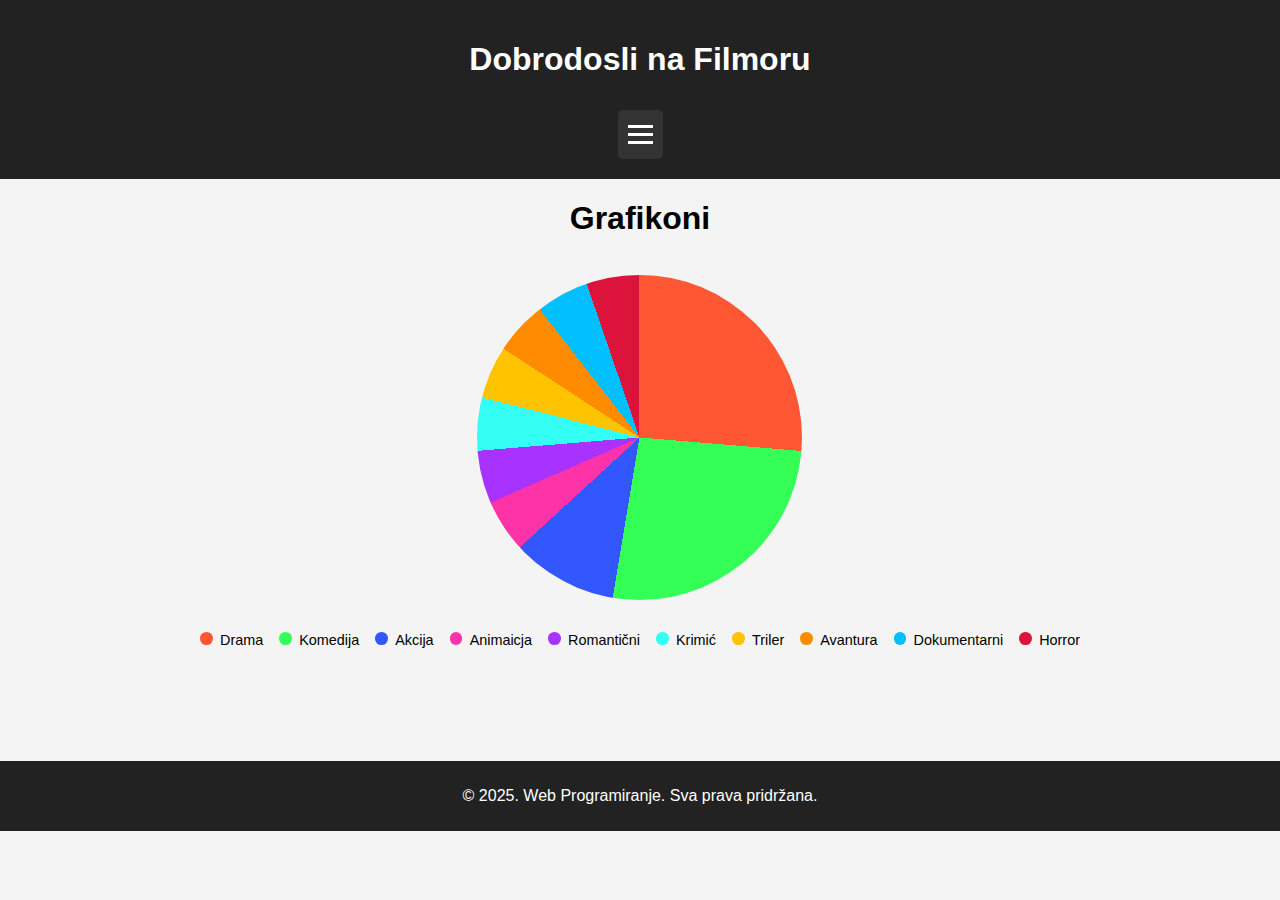
<file: grafikon.html>
<!DOCTYPE html>
<html lang="hr">
<head>
    <meta charset="UTF-8">
    <meta name="viewport" content="width=device-width, initial-scale=1.0">
    <meta name="description" content="Stranica za sve ljubitelje filmova">
    <meta name="keywords" content="Film, Movie ">
    <meta name="author" content="Antonio Carevic">
    <link rel="stylesheet" href="style_grafikon.css">
    <title>Filmora</title>
</head>
<body>
    <header>
        <h1>Dobrodosli na Filmoru</h1>
        <nav aria-label="Glavna navigacija">
            <div class="hamburger" aria-label="Otvori navigaciju">
              <div></div>
              <div></div>
              <div></div>
            </div>
            <ul>
              <li><a href="index.html">Početna</a></li>
              <li><a href="#">Grafikon</a></li>
              <li><a href="slike.html">Galerija</a></li>
            </ul>
          </nav>
    </header>
    
    <h1>Grafikoni</h1>

    <main>
        <figure class="charts">
            <div class="pie"></div>
            <figcaption class="legend">
                <span>Drama</span>
                <span>Komedija</span>
                <span>Akcija</span>
                <span>Animaicja</span>
                <span>Romantični</span>
                <span>Krimić</span>
                <span>Triler</span>
                <span>Avantura</span>
                <span>Dokumentarni</span>
                <span>Horror</span>
            </figcaption>
        </figure>    
    </main>

    <footer>
        <p>© 2025. Web Programiranje. Sva prava pridržana.</p>
    </footer>
</body>
</html>
</file>
<file: style_grafikon.css>
/* Opći stilovi */
body {
    --c1: #FF5733;  /* Jaka narančasta */
    --c2: #33FF57;  /* Jaka zelena */
    --c3: #3357FF;  /* Jaka plava */
    --c4: #FF33A8;  /* Jarka roza */
    --c5: #A833FF;  /* Ljubičasta */
    --c6: #33FFF5;  /* Tirkizna */
    --c7: #FFC300;  /* Zlatno žuta */
    --c8: #FF8C00;  /* Tamno narančasta */
    --c9: #00BFFF;  /* Svijetlo plava */
    --c10: #DC143C; /* Tamno crvena */
    font-family: Arial, sans-serif;
    margin: 0;
    padding: 0;
    background-color: #f4f4f4;
    text-align: center; 
}

/* Header */
header {
    background: #222;
    color: white;
    padding: 20px;
}

nav {
    position: relative;
    display: flex;
    justify-content: center;
}
  
.hamburger {
    display: inline-block;
    cursor: pointer;
    padding: 10px;
    background-color: #333;
    border-radius: 5px;
    margin-top: 10px;
}
  
.hamburger div {
    width: 25px;
    height: 3px;
    background-color: white;
    margin: 5px 0;
}
  
nav ul {
    list-style-type: none;
    margin: 0;
    padding: 0;
    background-color: rgba(85, 85, 85, 0.8);
    display: none;
    position: absolute;
    top: 50px;
    left: 50%;
    transform: translateX(-50%);
    width: 150px;
}
  
nav ul li a {
    display: block;
    color: white;
    padding: 12px;
    text-decoration: none;
}
  
nav ul li a:hover {
    background-color: #777;
}
  
.hamburger:hover + ul,
  nav ul:hover {
    display: block;
}

main {
    display: flex;
    flex-direction: row; 
    align-items: center;
    flex-wrap: nowrap; 
    justify-content: center; 
    padding-bottom: 35px;
}


footer {
    margin-top: 30px;
    padding: 10px;
    background: #222;
    color: white;
    height: 100%;
}

@media (max-width: 768px) {
    .navbar {
        justify-content: center; 
    }

    .dropdown-content {
        width: 99%; 
    }

    main{
        display: flex;
        flex-direction: column;
    }
}

.charts{
    display: flex;
    place-content: center;
    flex-wrap: wrap;
    gap: 2rem;
}

.pie{
    flex: 1 0 225px;
    max-width: 325px;
    aspect-ratio: 1;
    border-radius: 50%;
    background-image: conic-gradient(
        var(--c1) 0% 26.32%,      
        var(--c2) 26.32% 52.64%,  
        var(--c3) 52.64% 63.17%,  
        var(--c4) 63.17% 68.43%,  
        var(--c5) 68.43% 73.69%,  
        var(--c6) 73.69% 78.95%,  
        var(--c7) 78.95% 84.21%,  
        var(--c8) 84.21% 89.47%,  
        var(--c9) 89.47% 94.73%,  
        var(--c10) 94.73% 100%     
    );
    animation: chart-animation 2s ease-out;
}

.legend{
    font-size: 0.9rem;
    margin-block-end: 2rem;
    flex-basis: 100%;
    display: flex;
    justify-content: center;
    align-items: center;
    flex-flow: wrap;
    gap:1rem;
}

.legend span{
    position: relative;
    padding-inline-start: 1.25rem;
}

.legend span::before{
    position: absolute;
    top:0rem;
    left: 0;
    content: '';
    width: 0.8rem;
    aspect-ratio: 1;
    border-radius: 50%;
}

.legend span:nth-child(1)::before{
    background-color: var(--c1);
}
.legend span:nth-child(2)::before{
    background-color: var(--c2);
}
.legend span:nth-child(3)::before{
    background-color: var(--c3);
}
.legend span:nth-child(4)::before{
    background-color: var(--c4);
}
.legend span:nth-child(5)::before{
    background-color: var(--c5);
}
.legend span:nth-child(6)::before{
    background-color: var(--c6);
}
.legend span:nth-child(7)::before{
    background-color: var(--c7);
}
.legend span:nth-child(8)::before{
    background-color: var(--c8);
}
.legend span:nth-child(9)::before{
    background-color: var(--c9);
}
.legend span:nth-child(10)::before{
    background-color: var(--c10);
}


@keyframes chart-animation {
    0%   { transform: scale(1); }
    25%  { transform: scale(1.05); } 
    50%  { transform: scale(0.98) rotate(2deg); } 
    75%  { transform: scale(1.02) rotate(-2deg); } 
    100% { transform: scale(1); }
  }
</file>
